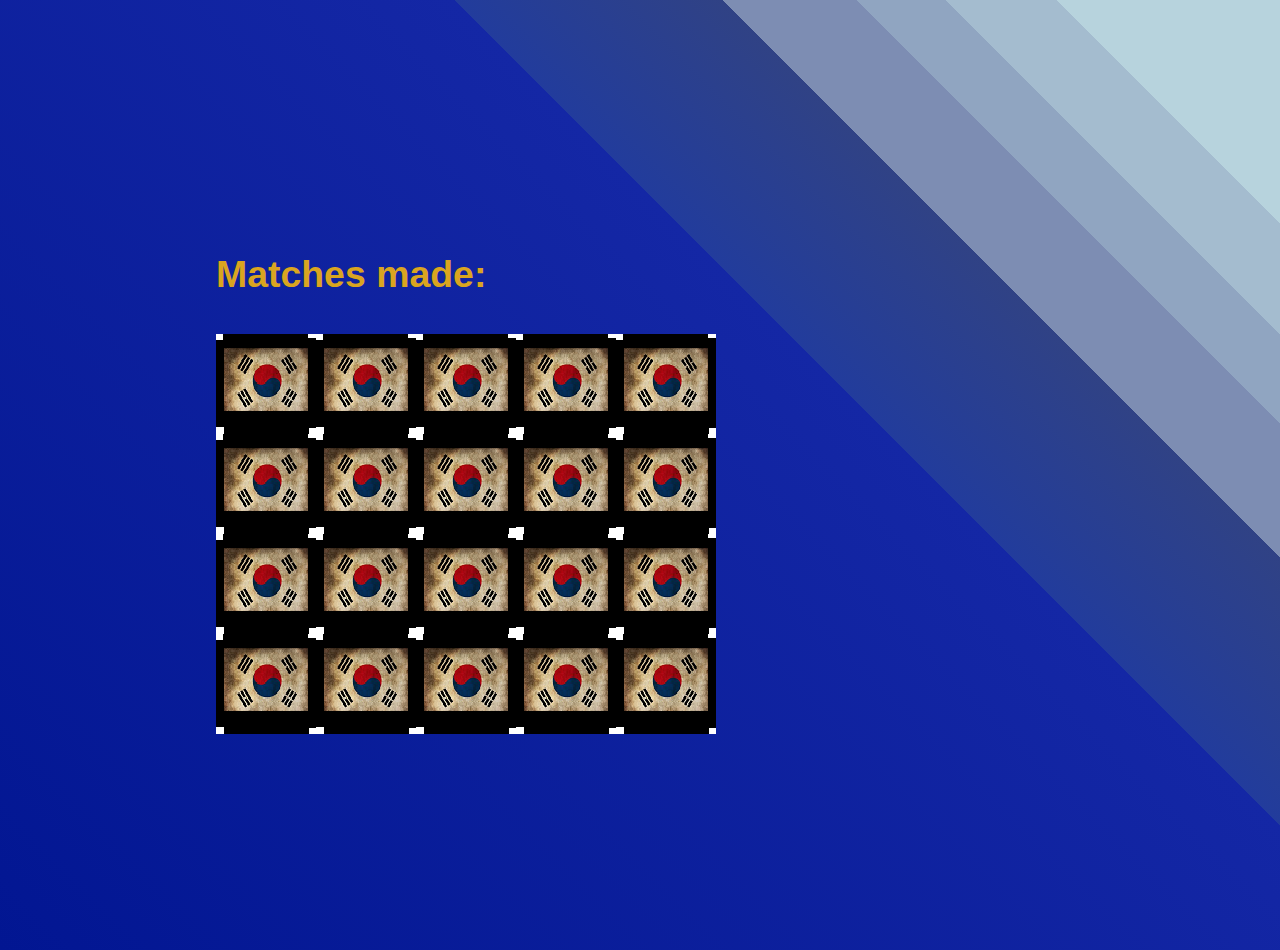
<file: Hangul/index.html>
<!DOCTYPE html>
<html lang="en" dir="ltr">
    <head>
        <meta charset="UTF-8">
        <meta name="viewport" content="width=device-width, initial-scale=1.0">
        <title>Hangul Practice</title>
        <link rel="stylesheet" href="style.css"></link>
        <script src="app.js" charset="UTF-8"></script>
    </head>
    <!-- Initial start point. Proof of Concept using only vowels -->
    <body>
        <h3>Matches made: <span id="result"></span></h3>    

        <div class="grid">        
        </div>
    </body>
</html>
</file>
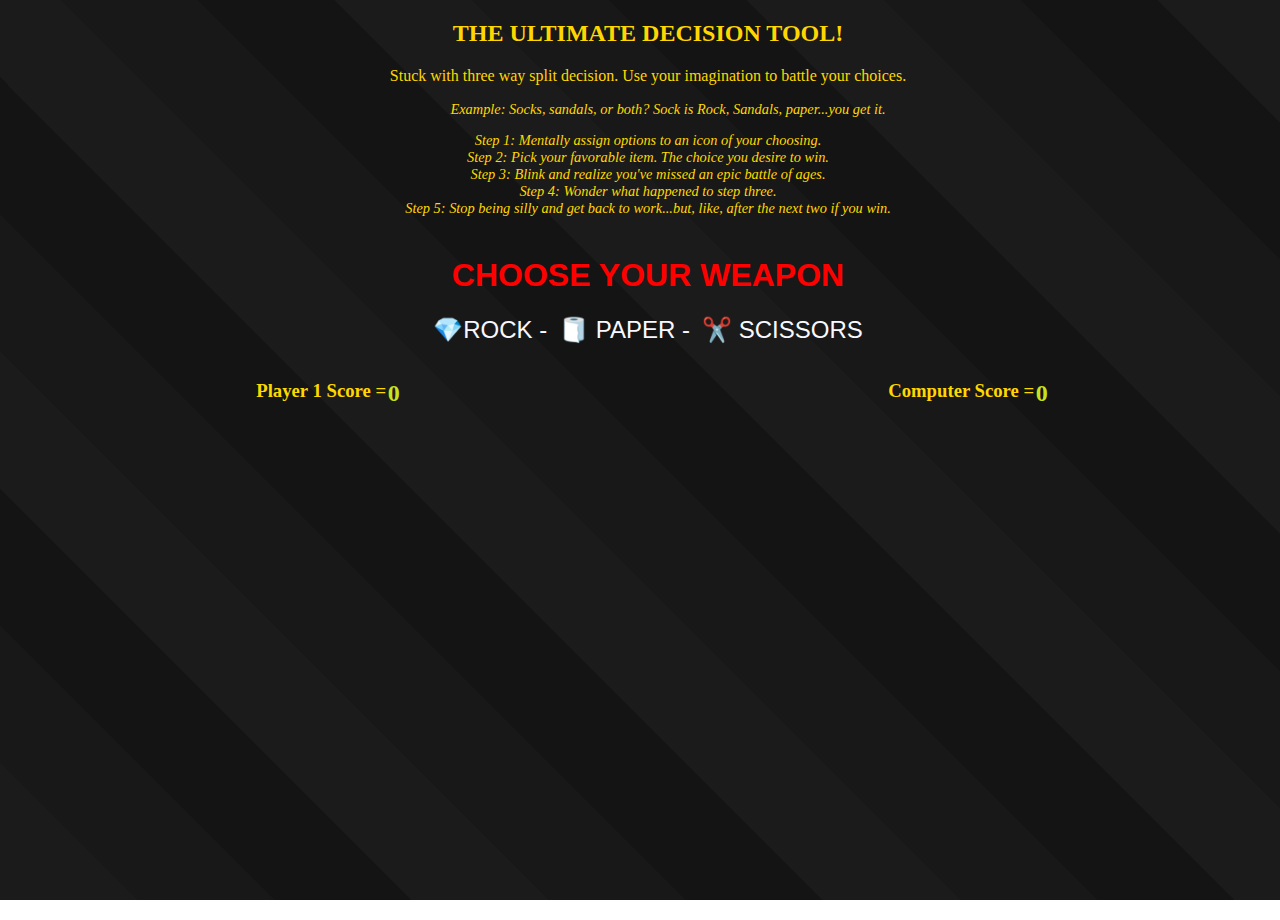
<file: Janken/index.html>
<!DOCTYPE html>
<html lang="en">
<head>
    <meta charset="UTF-8">
    <meta name="viewport" content="width=device-width, initial-scale=1.0">
    <meta http-equiv="X-UA-Compatible" content="ie=edge">
    <title>Rock Paper Scissors</title>
    <link rel="stylesheet" href="style.css">
    <script src="script.js" defer></script>
</head>
<body>
    <h2> THE ULTIMATE DECISION TOOL!</h2>
    <p>Stuck with three way split decision. Use your imagination to battle your choices.</p>
    <div class="directions">    
        <ul>Example: Socks, sandals, or both? Sock is Rock, Sandals, paper...you get it.</ul>
        <li>Step 1: Mentally assign options to an icon of your choosing.</li>
        <li>Step 2: Pick your favorable item. The choice you desire to win.</li>
        <li>Step 3: Blink and realize you've missed an epic battle of ages.</li>
        <li>Step 4: Wonder what happened to step three.</li>
        <li>Step 5: Stop being silly and get back to work...but, like, after the next two if you win.</li>
    </div>
    <br>
    <h1>CHOOSE YOUR WEAPON</h1>
    <div class="selections">
        <!-- data selection links to JS -->
        <button class="selection" data-selection="rock">💎ROCK -</button>
        <button class="selection" data-selection="paper">🧻 PAPER -</button>
        <button class="selection" data-selection="scissors">✂️ SCISSORS  </button>
    </div>
    <div class="results">
        <div>
            <h3>Player 1 Score =
            <span class="result-score" data-your-score>0</span></h3>
        </div>
        <div data-final-column>
            <h3>Computer Score =
            <span class="result-score" data-computer-score>0</span></h3>
        </div>
    
    </div>
</body>
</html>
</file>
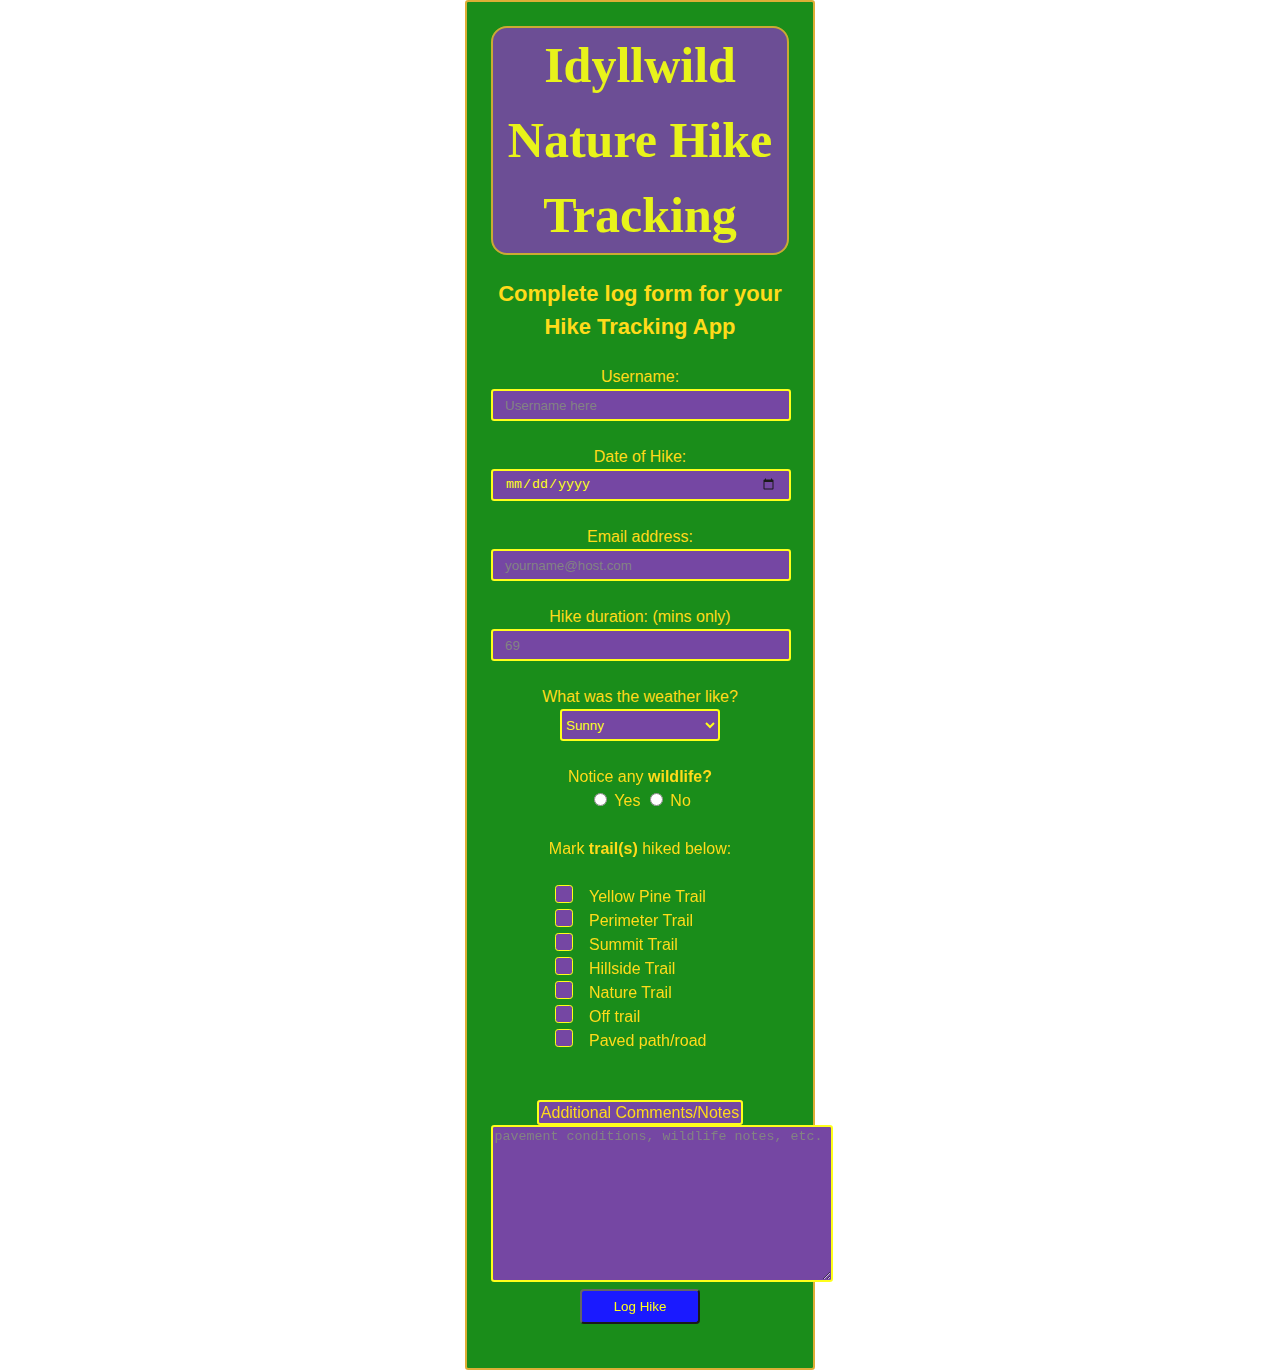
<file: Trail Survey/index.html>
<!DOCTYPE html>
<html>
    <link rel="stylesheet" href="style.css">
    
    <!-- For Various Cellphone sizes -->
    <meta name="viewport" content="width=device-width, initial-scale=0.8">
    
    <body>
       <!-- First draft of app. Test on phone for fun -->
        <form id="survey-form">

            <div class="log-form">
              
                <header>
                <h1 id="title">Idyllwild Nature Hike Tracking</h1>
                </header>

                <p id="description"><b>Complete log form for your Hike Tracking App</b></p>
                <!-- Main Survey sections -->
                <label for="name" id="name-label">Username:</label>
                <input id="name" type="text" name="name" placeholder="Username here" class="boxes" required></input>
                <br>
                
                <label for="date" id="date-label">Date of Hike:</label>
                <input id="date" type="date" name="date" placeholder="mm/dd/yyyy" class="boxes" required></input>
                <br>

                <label for="email" id="email-label">Email address:</label>
                <input id="email" type="email" name="email" placeholder="yourname@host.com" class="boxes" required></input>
                <br>

                <label for="number" id="number-label">Hike duration: (mins only)</label>
                <input id="number" type="number" name="number" placeholder="69" min=1 max=600 class="boxes" required></input>
                <br>
                
                <!-- First interactive Menu -->
                
                <label for="dropdown" id="weather">What was the weather like?</label>
                <select id="dropdown" class="small_boxes">
                    <option value="Sunny">Sunny</option>
                    <option value="Partial">Partly Cloudy</option>
                    <option value="Cloudy">Cloudy</option>
                    <option value="Snow">Snowing</option>
                    <option value="Rain">Raining</option>
                    <option value="Other">Other: comment below</option>
                </select>
                    <br>
                    
                    <!-- Radio buttons: Possible ideas for other boolean type inquires/observations -->
                
                    <label for="wildlife" id="wildlife">Notice any <b>wildlife?</b></label><br>
                    <input id="wildlife" type="radio" id="yes" name="answer" value="yes">
                    <label for="wildlife">Yes</label>
                    
                    <input id="wildlife" type="radio" id="no" name="answer" value="no">
                    <label for="wildlife">No</label>
                    <br>
                    <br>
                 
                    
                    <!-- Checkbox made custom with help from Web Dev Simplified -->
                <div class="trail-container">
                    <label for="trails">Mark <b>trail(s)</b> hiked below:</label>
                    <br>
                    <br>
                    <div class="checkbox-container">
                    <input id="checkbox1" type="checkbox" name="trails" value="Yellow">
                    <label for="checkbox1">Yellow Pine Trail</label>
                    </div>
                    <div class="checkbox-container">
                    <input id="checkbox2" type="checkbox" name="trails" value="Peri">
                    <label for="checkbox2">Perimeter Trail</label>
                    </div>
                    <div class="checkbox-container">
                    <input id="checkbox3" type="checkbox" name="trails" value="Summit">
                    <label for="checkbox3">Summit Trail</label>
                    </div>
                    <div class="checkbox-container">
                    <input id="checkbox4" type="checkbox" name="trails" value="Hillside">
                    <label for="checkbox4">Hillside Trail</label>
                    </div>
                    <div class="checkbox-container">
                    <input id="checkbox5" type="checkbox" name="trails" value="Nature">
                    <label for="checkbox5">Nature Trail</label>
                    </div>
                    <div class="checkbox-container">
                    <input id="checkbox6" type="checkbox" name="trails" value="Off_trail">
                    <label for="checkbox6">Off trail</label>
                    </div>
                    <div class="checkbox-container">
                    <input id="checkbox7" type="checkbox" name="trails" value="Paved_trail">
                    <label for="checkbox7">Paved path/road</label>
                    </div>
                </div>
                <br>
                <br>

                <!-- Potential for further expansion and other ideas should initiate here. -->

                <label id="textarea">Additional Comments/Notes</label>
                <br>
                <textarea id="textarea" name="comments" placeholder="pavement conditions, wildlife notes, etc." rows="10" cols="40"></textarea>
                <br>

                <input id="submit" type="submit" value="Log Hike" class="sub-button">
            </div>
        </form>
    </body>
</html>
</file>
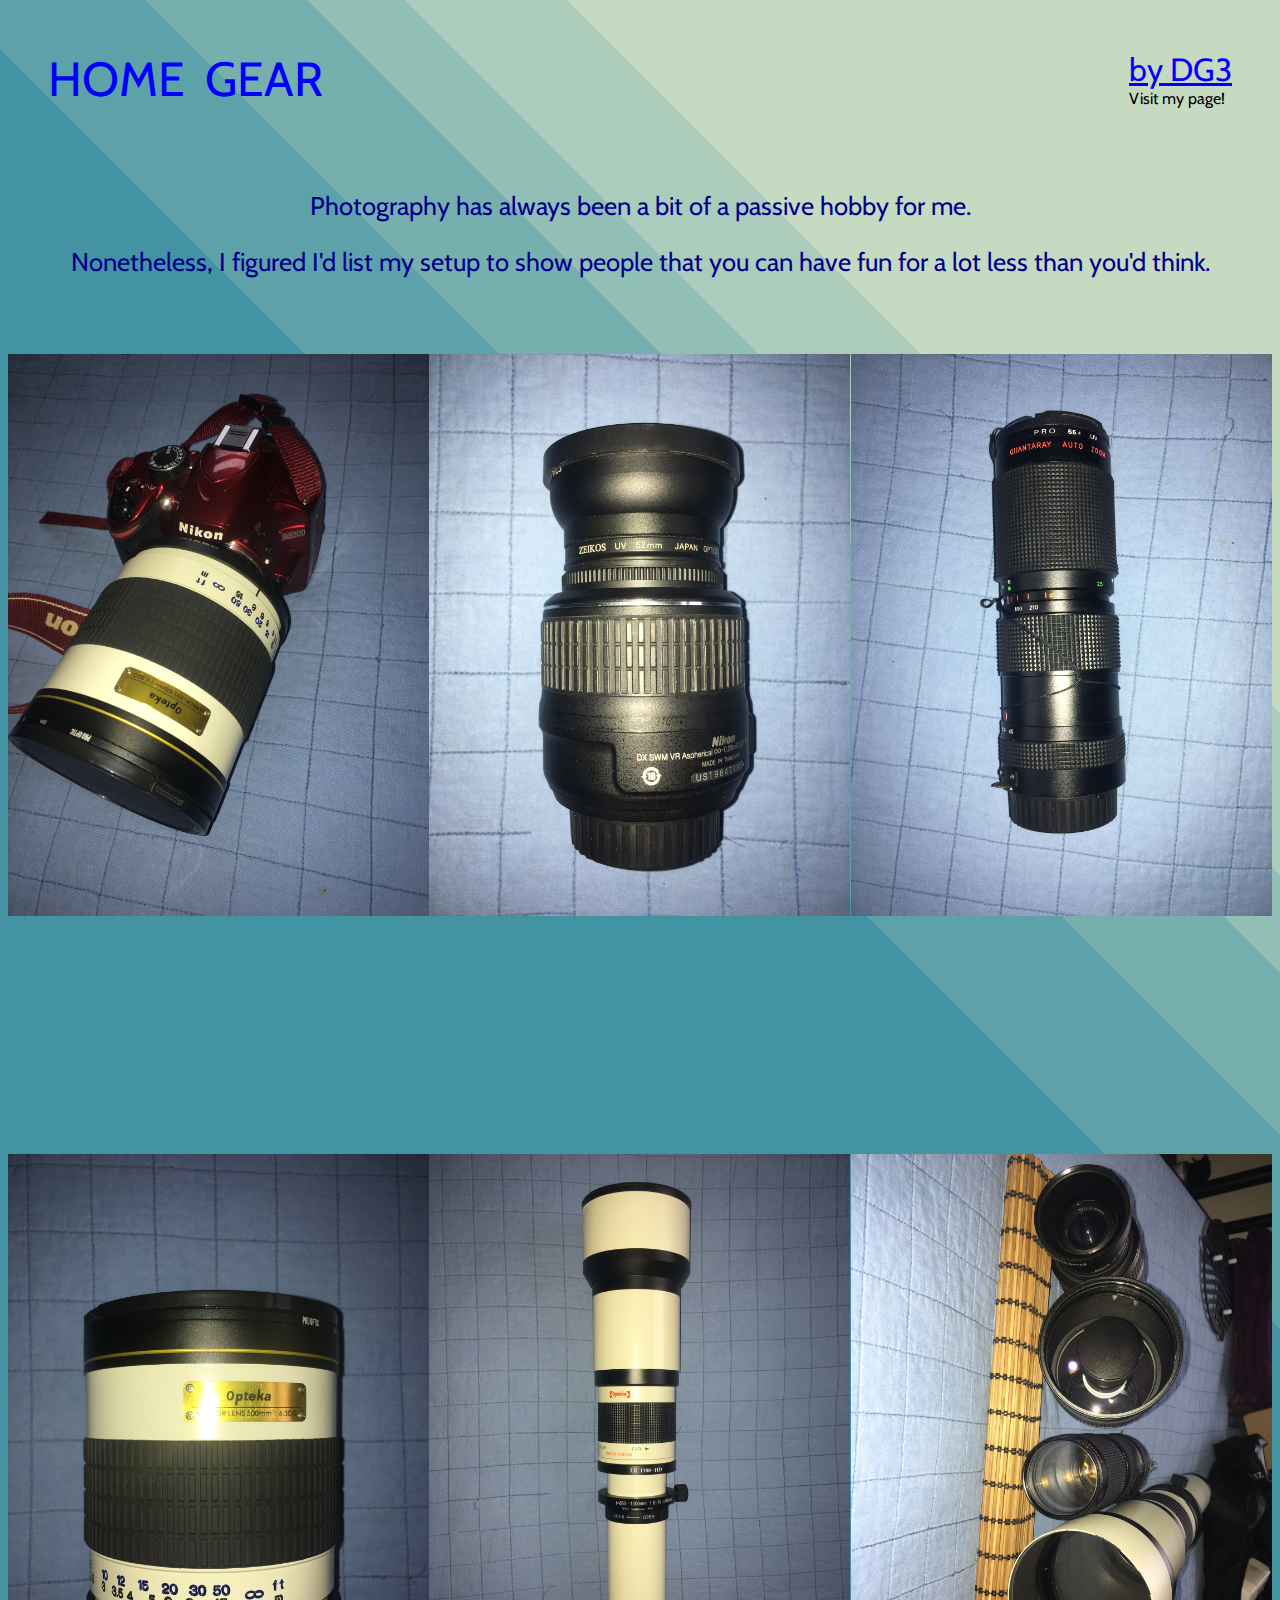
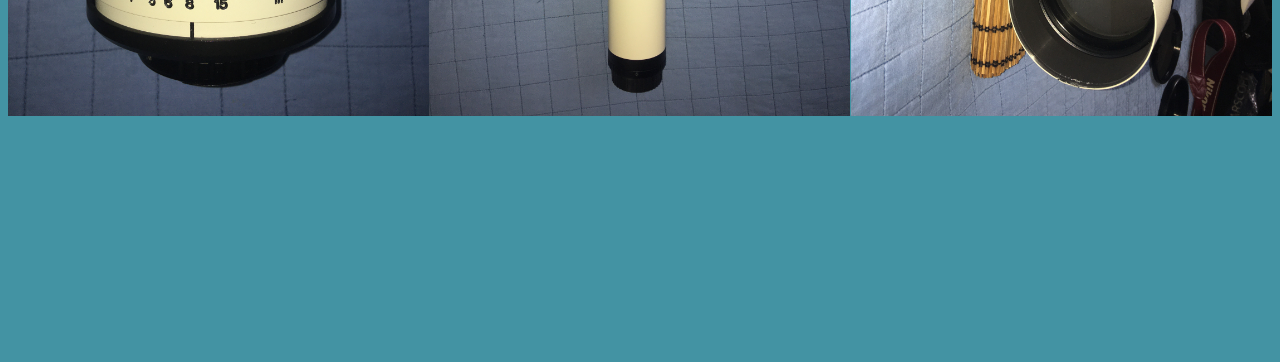
<file: Backyard Wildlife/gear.html>
<!DOCTYPE html>
<html lang="en">
  
<!-- Header -->
<head>
    <meta charset="UTF-8">
    <title>Gear Page</title>
    <link href="https://fonts.googleapis.com/css?family=Cabin" rel="stylesheet">
    <link href="style.css" rel='stylesheet'>    
</head>
 
<!-- GEAR SECTION start -->
<body>
    <div class="container">
            
        <!-- Nav Bar Start-->
        <div class="nav-wrap">
            <div class="left-hand">
                <div class="nav-link">
                    <a href="index.html">HOME</a>
                </div>
                
                <div class="nav-link">
                    <a href="gear.html">GEAR</a>
                </div>
            </div>
                
            <div class="right-hand">
                <div class="logo">
                    <a href="https://tkdguy85.github.io/helloworld/">by DG3</a>
                    <p class="visit">Visit my page!</p>
                </div>
            </div>
        </div>
        <!-- Nav Bar End-->

        <div class="welcome">
            <p>Photography has always been a bit of a passive hobby for me.</p> <p>Nonetheless, I figured I'd list my setup to show people that you can have fun for a lot less than you'd think.</p>
        </div>

        <div class="gear-pics">
            <div class="pic-wrap">
                <div class="gear-background" style="background-image: url(gear/setup2.JPG)"></div>
                <div class="img-text">
                    <h2 class="text">My main weapon combo of choice for multiple aspects of photography. Nikon 3200 (red) paired with an Opteka 500mm lens. Camera kit was $450 at the time.</h2>
                </div>
            </div>

            <div class="pic-wrap">
                <div class="gear-background" style="background-image: url(gear/kit35.JPG)"></div>
                <div class="img-text">
                    <h2 class="text">My standard 18-55mm kit lens with a wide-angle macro attachment. Great for shooting close-ups with insects. Part of the camera kit.</h2>
                </div>
            </div>

            <div class="pic-wrap">
                <div class="gear-background" style="background-image: url(gear/quantaray210.JPG)"></div>
                <div class="img-text">
                    <h2 class="text">My Quantaray 85-210mm is a great, light weight lens that I commonly use for long-distance landscape shots or tracking birds or planes in action. Purchased for about $80.</h2>
                </div>
            </div>

            <div class="pic-wrap">
                <div class="gear-background" style="background-image: url(gear/opteka500.JPG)"></div>
                <div class="img-text">
                    <h2 class="text">My Opteka 500mm is not only a very powerful little mirrored lens, but has been one of my main setups due to it versatility and fast manual focusing, all while being very light and compact. Purchased for $110.</h2>
                </div>
            </div>

            <div class="pic-wrap">
                <div class="gear-background" style="background-image: url(gear/opteka1300.JPG)"></div>
                <div class="img-text">
                    <h2 class="text">This Opteka 650-1300mm is very bulky and long, but once setup on a tripod, this has helped me shoot deep sky objects and various planets just as well as my telescopes. Focusing can be a bit challenging, but that's all part of the fun. Purchased around $170.</h2>
                </div>
            </div>

            <div class="pic-wrap">
                <div class="gear-background" style="background-image: url(gear/lens.JPG)"></div>
                <div class="img-text">
                    <h2 class="text">That's my lens lineup. Too be totally honest, none of these are deemed high-end lenses by any means, but for a hobbyist like myself, they get the job done. All together with the camera and tripod, I've accumulated this assortment over the past 7-8 years. Even with all of the accessories and other bits, my camera equipment has still costs me less than $1000 USD.</h2>
                </div>
            </div>
        </div>
    </div>
<!-- GEAR SECTION end -->

<!-- Script/JS -->
    <script>
        const picWrap = document.querySelectorAll('.pic-wrap')

        picWrap.forEach(icons => {
            icons.addEventListener("mouseover", () => {
                icons.childNodes[1].classList.add('img-darken');
            })

            icons.addEventListener("mouseout", () => {
                icons.childNodes[1].classList.remove('img-darken');
            })
        })

    </script>
</body>
</file>
<file: Hangul/style.css>
/* Hilariously ugly background image, but initial theme to have hangul print.
Space above game grid to house tips and other attributes like score, time, etc. */

body {
  font-size: 2rem;
  background: linear-gradient(
    45deg,
    rgb(2, 22, 146) 0%,
    rgb(20, 39, 165) 63%,
    rgb(34, 60, 156) 63%,
    rgb(48, 66, 133) 75%,
    rgb(125, 141, 179) 75%,
    rgb(125, 141, 179) 81%,
    rgb(144, 165, 193) 81%,
    rgb(144, 165, 193) 85%,
    rgb(164, 188, 207) 85%,
    rgb(164, 188, 207) 90%,
    rgb(183, 211, 221) 90%,
    rgb(183, 211, 221) 100%
  );

  /* background-image: url(images/bg.jpg);
  background-repeat: no-repeat; */
  margin: 200px;
  padding: 1rem;
}
/* Grid Layout for 4x5 trial board */
.grid {
  display: flex;
  flex-wrap: wrap;
  height: 400px;
  width: 500px;
}
/* Adjust font for readability and scaling */
h3 {
  color: goldenrod;
  font-weight: bold;
  font-family: "Segoe UI", Tahoma, Geneva, Verdana, sans-serif;
}
</file>
<file: Janken/style.css>
html,
body {
  width: 100%;
  height: 100%;
  background: repeating-linear-gradient(
    45deg,
    rgb(27, 27, 27) 0px,
    rgb(27, 27, 27) 97px,
    rgb(24, 24, 24) 97px,
    rgb(24, 24, 24) 194px,
    rgb(20, 20, 20) 194px,
    rgb(20, 20, 20) 291px
  );
  background-repeat: no-repeat;
  background-attachment: fixed;
}

h1 {
  display: flex;
  justify-content: center;
  font-family: "Franklin Gothic Medium", "Arial Narrow", Arial, sans-serif;
  color: red;
}

h2,
li,
ul,
h3,
p {
  display: flex;
  justify-content: center;
  color: gold;
}

.directions {
  font-size: 0.9rem;
  font-style: italic;
}

.selections {
  display: flex;
  justify-content: center;
}

.selection {
  background: none;
  border: none;
  outline: none;
  cursor: pointer;
  font-size: 1.5rem;
  transition: 100ms;
  color: ghostwhite;
}

/* used to change the size of icons with transition timing above */
.selection:hover {
  transform: scale(1.2);
}

.results {
  margin-top: 1rem;
  display: grid;
  justify-content: center;
  grid-template-columns: repeat(2, 1fr);
  justify-items: center;
  align-items: center;
}

.result-score {
  margin-left: 0.1rem;
  font-size: 1.5rem;
  color: rgb(198, 228, 27);
}

.result-selection {
  opacity: 0.5;
}

.result-selection.winner {
  opacity: 1;
  font-size: 2rem;
}
</file>
<file: Trail Survey/style.css>
/* First draft of app. Test on phone for fun */
body {
  font-family: Arial, Helvetica, sans-serif;
  background-image: url("https://cabbi.com/wp-content/uploads/2016/10/IMG_5312-R.jpg");
  background-repeat: no-repeat;
  background-size: cover;
  background-attachment: fixed;
  margin: auto;
  text-align: center;
  width: 100%;
  line-height: 1.5;
}

#title {
  text-align: center;
  font-size: 50px;
  font-family: "Times New Roman", sans-serif;
  color: yellow;
  background-color: rebeccapurple;
  border: 2px solid goldenrod;
  border-radius: 1rem;
  opacity: 90%;
  width: 100%;
  margin: auto;
}

#description {
  text-align: 2rem;
  font-size: 22px;
}

form {
  border: 2px solid goldenrod;
  border-radius: 0.2rem;
  background: green;
  opacity: 0.9;
  padding: 20px;
  width: 350px;
  margin: auto;
  color: gold;
}

.log-form {
  margin: 0 auto 1.25rem auto;
  padding: 0.25rem;
}

.boxes {
  margin: auto;
  display: block;
  height: 2rem;
  width: 300px;
  padding: 0.25rem 0.75rem;
  background-color: rebeccapurple;
  border-radius: 0.2rem;
  border: 2px solid yellow;
  color: yellow;
}

.small_boxes {
  margin: auto;
  display: block;
  height: 2rem;
  width: 160px;
  background-color: rebeccapurple;
  border-radius: 0.2rem;
  border: 2px solid yellow;
  color: yellow;
}
/* Future ideas would be to link this to API
    or some sort of data tracking.*/
.sub-button {
  border-radius: 4px;
  cursor: pointer;
  width: 40%;
  padding: 0.5rem;
  background: blue;
  color: yellow;
}

.sub-button:hover {
  background-color: purple;
  border-radius: 5px;
  border-color: yellow;
}

* {
  box-sizing: border-box;
}

.checkbox-container {
  display: flex;
  align-items: center;
}

.checkbox-container label {
  cursor: pointer;
  display: flex;
}

/* Keep opacity for screen reading purposes */
.checkbox-container input[type="checkbox"] {
  cursor: pointer;
  opacity: 0;
  position: absolute;
}

.checkbox-container label::before {
  content: "";
  width: 1em;
  height: 1em;
  background-color: rebeccapurple;
  border: 0.05em solid yellow;
  border-radius: 0.2em;
  margin-right: 1em;
  margin-left: 4em;
}

.checkbox-container label:hover::before {
  background-color: yellow;
}

.checkbox-container input[type="checkbox"]:focus + label::before {
  box-shadow: 0 0 50px gold;
}

.checkbox-container input[type="checkbox"]:checked + label::before {
  content: "\2714";
  background-color: gold;
  display: flex;
  align-items: center;
  justify-content: center;
  color: rebeccapurple;
}

#textarea {
  background-color: rebeccapurple;
  padding: 0.1rem;
  border: 2px solid yellow;
  border-radius: 0.2rem;
  color: gold;
  align-items: center;
}
</file>
<file: Backyard Wildlife/style.css>
/*--- BODY ---*/
body {
  font-family: "Cabin", sans-serif;
  margin-top: 10px;
  background: linear-gradient(
    45deg,
    rgb(67, 147, 163) 0%,
    rgb(67, 147, 163) 59%,
    rgb(93, 161, 169) 59%,
    rgb(93, 161, 169) 65%,
    rgb(119, 175, 175) 65%,
    rgb(119, 175, 175) 70%,
    rgb(145, 190, 181) 70%,
    rgb(145, 190, 181) 73%,
    rgb(171, 204, 187) 73%,
    rgb(171, 204, 187) 78%,
    rgb(197, 218, 193) 78%,
    rgb(197, 218, 193) 100%
  );
}
.welcome {
  margin-bottom: 2em;
  text-align: center;
  font-size: 1.6em;
}

.container {
  display: grid;
  grid-template-columns: 1fr;
}

/*--- NAV BAR ---*/
.nav-wrap {
  display: flex;
  padding: 40px;
  justify-content: space-between;
}

.left-hand {
  display: flex;
}

.nav-wrap > .left-hand > div {
  font-size: 3em;
  margin-right: 20px;
}

.nav-wrap > .right-hand > div {
  font-size: 2em;
  margin-left: 20px;
}

.logo a {
  color: rgb(4, 0, 255);
}

.logo:hover {
  color: rgb(255, 0, 221);
  font-weight: bolder;
  font-size: large;
}

.visit {
  font-size: medium;
  margin-top: 0%;
}

/*--- NAV BAR EFFECTS ---*/
.nav-link {
  border-bottom: 3px solid transparent;
  transition: border-bottom 0.5s;
  height: 60px;
}

.nav-link:hover {
  border-bottom: 3px dashed blue;
}

.nav-link a:hover {
  color: rgb(85, 5, 61);
  font-weight: 900;
}

.nav-link a {
  color: blue;
  text-decoration: none;
  transition: color 0.5s;
}

/*--- MAIN ---*/
.welcome {
  color: darkblue;
}

.pic-intro {
  display: grid;
  position: relative;
}

.picture-wrap {
  display: grid;
  grid-template-columns: 1fr 1fr 1fr;
}

.pic-wrap {
  position: relative;
}

.img-background {
  background-size: cover;
  background-position: center;
  background-repeat: no-repeat;
  height: 350px;
  width: 100%;
}

.img-text {
  position: absolute;
  top: 0;
  display: flex;
  flex-direction: column;
  justify-content: center;
  padding-left: 100px;
  padding-right: 100px;
  align-items: center;
  height: 100%;
}

.img-text .text {
  transition: 1s;
  color: transparent;
  font-weight: bold;
}

.img-text:hover .text {
  font-weight: bold;
  color: goldenrod;
}

.img-darken {
  transition: 1s;
  filter: brightness(20%);
}

/*-- Gear Page --*/
.gear-pics {
  display: grid;
  grid-template-columns: 1fr 1fr 1fr;
}

.gear-background {
  background-size: 100%;
  background-position: cover;
  background-repeat: no-repeat;
  height: 800px;
  max-width: 100%;
}
</file>
